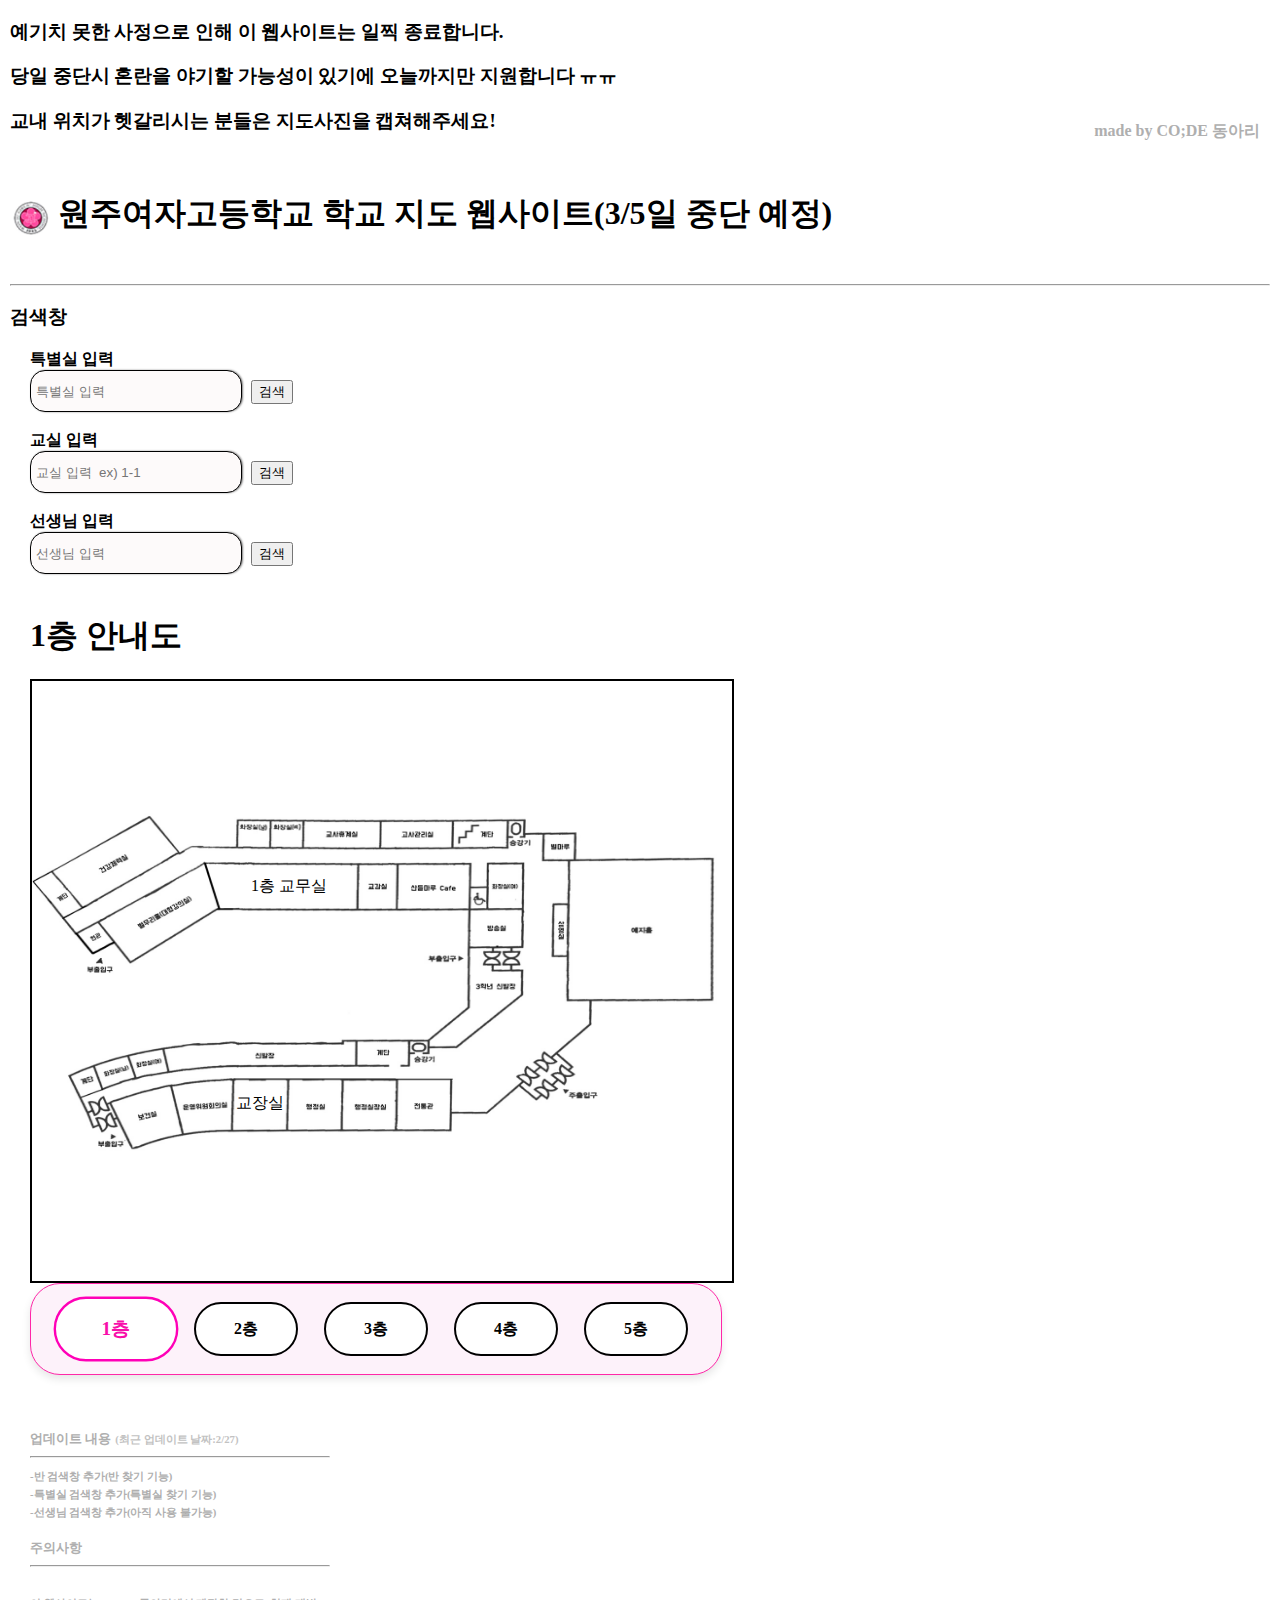
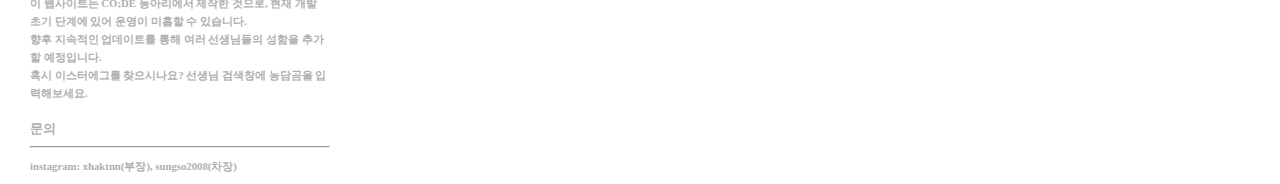
<file: index.html>
<!DOCTYPE html>
<html lang="ko">
<head>

    <link rel="stylesheet" href="1층.css">  <!-- 외부 CSS 파일 링크 -->
    <script src="검색창.js" defer></script>
    <script src="1층.js" defer></script>  

    <meta charset="UTF-8">
    <meta name="viewport" content="width=650,initial-scale=0.5, maximum-scale=2">

    <title>원주여자고등학교 학교 안내지도 웹사이트(3/5일 중단 예정)</title>
     <h3> 예기치 못한 사정으로 인해 이 웹사이트는 일찍 종료합니다. </h3>
     <h3> 당일 중단시 혼란을 야기할 가능성이 있기에 오늘까지만 지원합니다 ㅠㅠ</h3>  
    <h3> 교내 위치가 헷갈리시는 분들은 지도사진을 캡쳐해주세요!</h3>
</head>
<body>

    <br>
    <h1>&nbsp;&nbsp;&nbsp;&nbsp;&nbsp;&nbsp;원주여자고등학교 학교 지도 웹사이트(3/5일 중단 예정)</h1>
    <img src="원주여고로고.png" style="width:40px; height:40px; position:absolute; top:195px;">
    <h4 style="color:rgb(175, 175, 175); position: absolute; right:20px; top:100px;">made by CO;DE 동아리</h4>
    <br>
    <hr>
    <h3>검색창</h3>
    <!-- 검색창 -->
    <div id="search_container">
        <!-- 특별실 검색 -->
        <h4>특별실 입력</h4><br>
            <input id="specialRoomSearch" class="search_input" type="text" placeholder="특별실 입력">
            <button class="search-btn" onclick="combinedSearch('specialRoomSearch', 'specialRoomResult', specialRooms, 'special')">검색</button>
            <div id="specialRoomResult" class="result_box"></div><br>
      
    
        <!-- 교실 검색 -->
        <h4>교실 입력</h4><br>
            <input id="classSearch" class="search_input" type="text" placeholder="교실 입력  ex) 1-1">
            <button class="search-btn" onclick="combinedSearch('classSearch', 'classResult', classRooms, 'class')">검색</button>
            <div id="classResult" class="result_box"></div>
        
    
        <!-- 선생님 검색 -->
        <br><h4>선생님 입력</h4><br>
            <input id="teacherSearch" class="search_input" type="text" placeholder="선생님 입력">
            <button class="search-btn" onclick="showInfo('teacherSearch', 'teacherResult', teachers)">검색</button> 
            <div id="teacherResult" class="result_box"></div>
  
    <!-- 교실 정보 표시 -->
    <div id="class_info"></div>

    <br>
    <!-- 층 표시해주는 말 -->
    <h1>1층 안내도</h1>

    <!-- 1층 화면 -->
    <div id="_1F">
        <img src="1층.jpg" style="width:700px; height:600px;">
        

        <a id="_1F_교무실" onclick="teacher_list()">1층 교무실</a>
        <a id="_1F_교장실" onclick="teacher_list2()">교장실</a>
    </div>
    
    
    
    <!-- 교무실 선생님들 목록 -->
    <div id="_1F_교무실_선생님들">
        1층 교무실
        <div class="teacher_box">? 선생님<br></div>
        <div class="teacher_box">? 선생님<br></div>
        <div class="teacher_box">? 선생님</div>
        <div class="teacher_box">? 선생님</div>
    </div>
    
    
    <div id="_1F_교장실_선생님들">
        1층 교장실
        <div class="teacher_box">강회진 교장선생님</div>
    </div>
    
    <div id="icon_box">
         <!-- 1층으<로 이동하는 아이콘 -->
         <div id="_1F_icon" class="floor_icon"><a href="index.html">1층</a></div>
         <!-- 2층으로 이동하는 아이콘 -->
         <div id="_2F_icon" class="floor_icon"><a href="2층.html">2층</a></div>
         <!-- 3층으로 이동하는 아이콘 -->
         <div id="_3F_icon" class="floor_icon"><a href="3층.html">3층</a></div>
         <!-- 4층으로 이동하는 아이콘 -->
         <div id="_4F_icon" class="floor_icon"><a href="4층.html">4층</a></div>
         <!-- 5층으로 이동하는 아이콘 -->
         <div id="_5F_icon" class="floor_icon"><a href="5층.html">5층</a></div>
    </div>
    <br>
    <br><br>

   
    <h5 style="color:rgb(175, 175, 175); " >업데이트 내용</h5> 
    <h6 style="color:rgb(194, 194, 194);"> (최근 업데이트 날짜:2/27) </h6>
        <br><hr>
    <h6 style="color:rgb(175, 175, 175);">
    -반 검색창 추가(반 찾기 기능)<br>
    -특별실 검색창 추가(특별실 찾기 기능)<br>
    -선생님 검색창 추가(아직 사용 불가능)</h6>
    <br><br>
    

    <h5 style="color:rgb(175, 175, 175); " >주의사항</h5>
    <hr><br>
    <h6 style="color:rgb(175, 175, 175); " >이 웹사이트는 CO;DE 동아리에서 제작한 것으로, 현재 개발 초기 
        단계에 있어 운영이 미흡할 수 있습니다. 
        <br>향후 지속적인 업데이트를 통해 여러 선생님들의 성함을 추가 할 예정입니다. <br>
       혹시 이스터에그를 찾으시나요? 선생님 검색창에 농담곰을 입력해보세요.</h6><br><br>


<h5 style="color:rgb(175, 175, 175); " >문의</h5><br><hr>
<h6 style="color:rgb(175, 175, 175); " >instagram: xhaktnn(부장), sungso2008(차장) </h6><br> 


    </body>
</html>
</file>
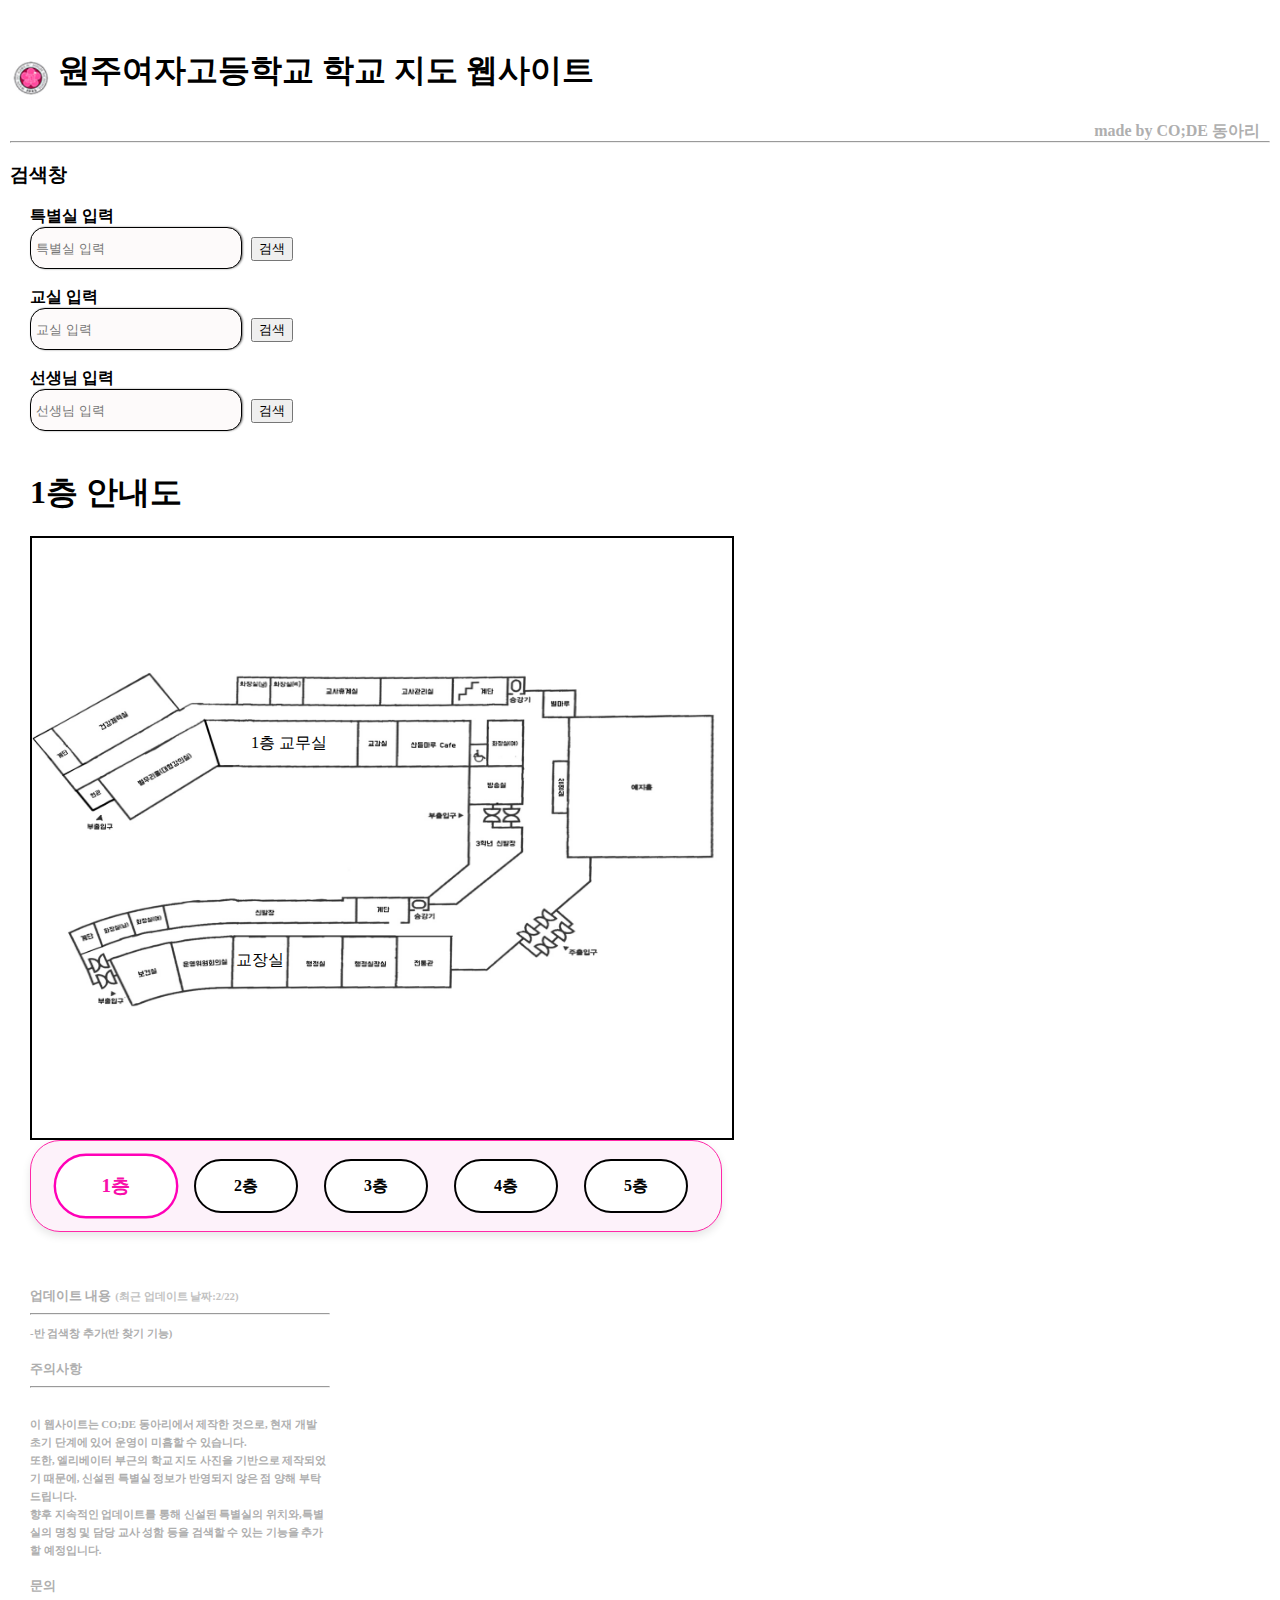
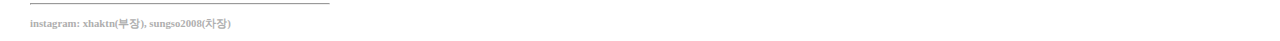
<file: 1층.html>
<!DOCTYPE html>
<html lang="ko">
<head>

    <link rel="stylesheet" href="1층.css">  <!-- 외부 CSS 파일 링크 -->
    <script src="1층.js" defer></script>  

    <meta charset="UTF-8">
    <meta name="viewport" content="width=650,initial-scale=0.5, maximum-scale=2">

    <title>Document</title>
 
</head>
<body>

    <br>
    <h1>&nbsp;&nbsp;&nbsp;&nbsp;&nbsp;&nbsp;원주여자고등학교 학교 지도 웹사이트</h1>
    <img src="원주여고로고.png" style="width:40px; height:40px; position:absolute; top:55px;">
    <h4 style="color:rgb(175, 175, 175); position: absolute; right:20px; top:100px;">made by CO;DE 동아리</h4>
    <br>
    <hr>
    <h3>검색창</h3>
    <!-- 검색창 -->
    <div id="search_container">
        <!-- 특별실 검색 -->
        <h4>특별실 입력</h4><br>
            <input id="specialRoomSearch" class="search_input" type="text" placeholder="특별실 입력">
            <button class="search-btn" onclick="showInfo('specialRoomSearch', 'specialRoomResult', specialRooms)">검색</button>
            <div id="specialRoomResult" class="result_box"></div><br>
      
    
        <!-- 교실 검색 -->
        <h4>교실 입력</h4><br>
            <input id="classSearch" class="search_input" type="text" placeholder="교실 입력">
            <button class="search-btn" onclick="showInfo('classSearch', 'classResult', classRooms)">검색</button>
            <div id="classResult" class="result_box"></div>
        
    
        <!-- 선생님 검색 -->
        <br><h4>선생님 입력</h4><br>
            <input id="teacherSearch" class="search_input" type="text" placeholder="선생님 입력">
            <button class="search-btn" onclick="showInfo('teacherSearch', 'teacherResult', teachers)">검색</button> 
            <div id="teacherResult" class="result_box"></div>
  
    <!-- 교실 정보 표시 -->
    <div id="class_info"></div>

    <br>
    <!-- 층 표시해주는 말 -->
    <h1>1층 안내도</h1>

    <!-- 1층 화면 -->
    <div id="_1F">
        <img src="1층.jpg" style="width:700px; height:600px;">
        

        <a id="_1F_교무실" onclick="teacher_list()">1층 교무실</a>
        <a id="_1F_교장실" onclick="teacher_list2()">교장실</a>
    </div>
    
    
    
    <!-- 교무실 선생님들 목록 -->
    <div id="_1F_교무실_선생님들">
        1층 교무실
        <div class="teacher_box">? 선생님<br></div>
        <div class="teacher_box">? 선생님<br></div>
        <div class="teacher_box"></div>
        <div class="teacher_box"></div>
    </div>
    
    
    <div id="_1F_교장실_선생님들">
        1층 교장실
        <div class="teacher_box">강회진 교장선생님</div>
    </div>
    
    <div id="icon_box">
         <!-- 1층으<로 이동하는 아이콘 -->
         <div id="_1F_icon" class="floor_icon"><a href="1층.html">1층</a></div>
         <!-- 2층으로 이동하는 아이콘 -->
         <div id="_2F_icon" class="floor_icon"><a href="2층.html">2층</a></div>
         <!-- 3층으로 이동하는 아이콘 -->
         <div id="_3F_icon" class="floor_icon"><a href="3층.html">3층</a></div>
         <!-- 4층으로 이동하는 아이콘 -->
         <div id="_4F_icon" class="floor_icon"><a href="4층.html">4층</a></div>
         <!-- 5층으로 이동하는 아이콘 -->
         <div id="_5F_icon" class="floor_icon"><a href="5층.html">5층</a></div>
    </div>
    <br>
    <br><br>

   
    <h5 style="color:rgb(175, 175, 175); " >업데이트 내용</h5> 
    <h6 style="color:rgb(194, 194, 194);"> (최근 업데이트 날짜:2/22) </h6>
        <br><hr>
    <h6 style="color:rgb(175, 175, 175);">-반 검색창 추가(반 찾기 기능) </h6>
    <br><br>
    

    <h5 style="color:rgb(175, 175, 175); " >주의사항</h5>
    <hr><br>
    <h6 style="color:rgb(175, 175, 175); " >이 웹사이트는 CO;DE 동아리에서 제작한 것으로, 현재 개발 초기 
        단계에 있어 운영이 미흡할 수 있습니다.<br>
         또한, 엘리베이터 부근의 학교 지도 사진을 기반으로 제작되었기 때문에,
          신설된 특별실 정보가 반영되지
          않은 점 양해 부탁드립니다. <br>향후 지속적인 업데이트를 통해 신설된 특별실의 위치와,특별실의 
          명칭 및 담당 교사 성함 등을 검색할 수 있는 기능을 추가할 예정입니다. </h6><br><br>


<h5 style="color:rgb(175, 175, 175); " >문의</h5><br><hr>
<h6 style="color:rgb(175, 175, 175); " >instagram: xhaktn(부장), sungso2008(차장) </h6><br> 


    </body>
</html>
</file>
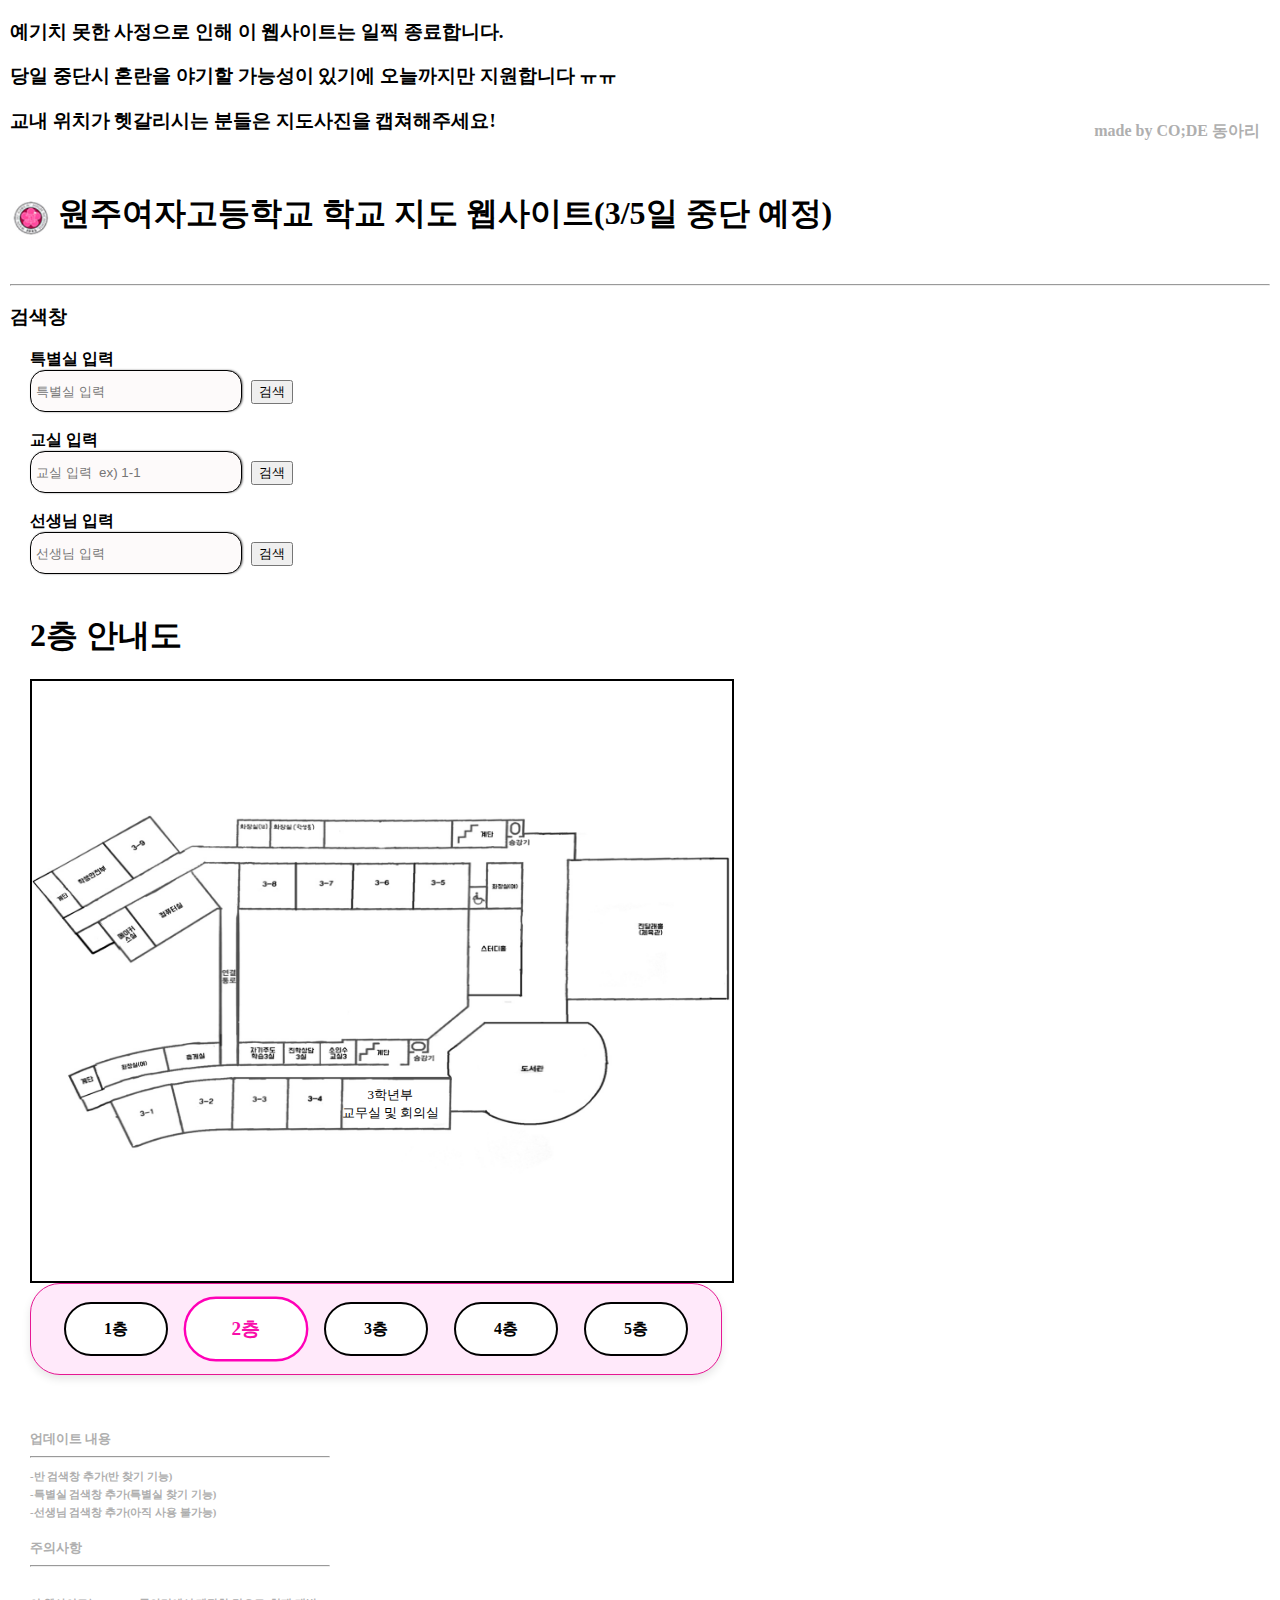
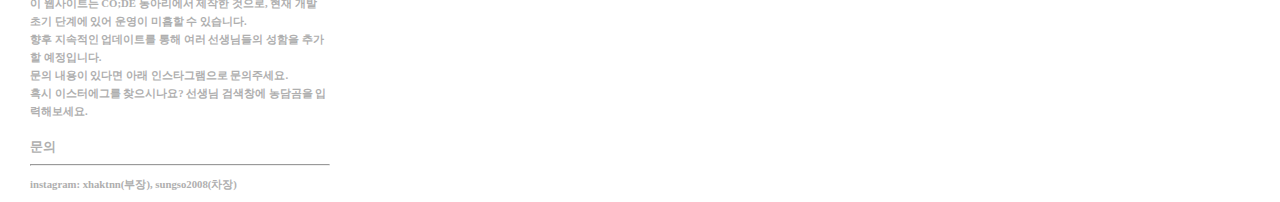
<file: 2층.html>
<!DOCTYPE html>
<html lang="ko">
<head>

    <link rel="stylesheet" href="2층.css">  <!-- 외부 CSS 파일 링크 -->
    <script src="2층.js" defer></script>
    <script src="검색창.js" defer></script>
     
    
     

    <meta charset="UTF-8">
    <meta name="viewport" content="width=650,initial-scale=0.5, maximum-scale=2">

        <title>원주여자고등학교 학교 안내지도 웹사이트(3/5일 중단 예정)</title>
     <h3> 예기치 못한 사정으로 인해 이 웹사이트는 일찍 종료합니다. </h3>
     <h3> 당일 중단시 혼란을 야기할 가능성이 있기에 오늘까지만 지원합니다 ㅠㅠ</h3>  
    <h3> 교내 위치가 헷갈리시는 분들은 지도사진을 캡쳐해주세요!</h3>
 
</head>
<body>

    <br>
    <h1>&nbsp;&nbsp;&nbsp;&nbsp;&nbsp;&nbsp;원주여자고등학교 학교 지도 웹사이트(3/5일 중단 예정)</h1>
    <img src="원주여고로고.png" style="width:40px; height:40px; position:absolute; top:195px;">
    <h4 style="color:rgb(175, 175, 175); position: absolute; right:20px; top:100px;">made by CO;DE 동아리</h4>
    <br>
    <hr>
    <h3>검색창</h3>
    <!-- 검색창 -->
    <div id="search_container">
        <!-- 특별실 검색 -->
        <h4>특별실 입력</h4><br>
            <input id="specialRoomSearch" class="search_input" type="text" placeholder="특별실 입력">
            <button class="search-btn" onclick="combinedSearch('specialRoomSearch', 'specialRoomResult', specialRooms, 'special')">검색</button>
            <div id="specialRoomResult" class="result_box"></div><br>
      
    
        <!-- 교실 검색 -->
        <h4>교실 입력</h4><br>
            <input id="classSearch" class="search_input" type="text" placeholder="교실 입력  ex) 1-1">
            <button class="search-btn" onclick="combinedSearch('classSearch', 'classResult', classRooms, 'class')">검색</button>
            <div id="classResult" class="result_box"></div>
        
    
        <!-- 선생님 검색 -->
        <br><h4>선생님 입력</h4><br>
            <input id="teacherSearch" class="search_input" type="text" placeholder="선생님 입력">
            <button class="search-btn" onclick="showInfo('teacherSearch', 'teacherResult', teachers)">검색</button> 
            <div id="teacherResult" class="result_box"></div>
  
    <!-- 교실 정보 표시 -->
    <div id="class_info"></div>

    <br>
    <!-- 층 표시해주는 말 -->
    <h1>2층 안내도</h1>

    <!-- 1층 화면 -->
    <div id="_2F">
        <img src="2층.jpg" style="width:700px; height:600px;">
        

        <a id="_2F_교무실" onclick="teacher_list()">3학년부<br> 교무실 및 회의실</a>

    </div>
    
    
    
    <!-- 교무실 선생님들 목록 -->
    <div id="_2F_교무실_선생님들">
        3학년부 교무실 및 회의실
        <div class="teacher_box">? 선생님<br></div>
        <div class="teacher_box">? 선생님<br></div>
        <div class="teacher_box">? 선생님</div>
        <div class="teacher_box">? 선생님</div>
    </div>
    
    

    
    <div id="icon_box">
         <!-- 1층으<로 이동하는 아이콘 -->
         <div id="_1F_icon" class="floor_icon"><a href="index.html">1층</a></div>
         <!-- 2층으로 이동하는 아이콘 -->
         <div id="_2F_icon" class="floor_icon"><a href="2층.html">2층</a></div>
         <!-- 3층으로 이동하는 아이콘 -->
         <div id="_3F_icon" class="floor_icon"><a href="3층.html">3층</a></div>
         <!-- 4층으로 이동하는 아이콘 -->
         <div id="_4F_icon" class="floor_icon"><a href="4층.html">4층</a></div>
         <!-- 5층으로 이동하는 아이콘 -->
         <div id="_5F_icon" class="floor_icon"><a href="5층.html">5층</a></div>
    </div>
    <br>
    <br><br>

   
    <h5 style="color:rgb(175, 175, 175); " >업데이트 내용</h5> 
    
        <br><hr>
    <h6 style="color:rgb(175, 175, 175);">
          -반 검색창 추가(반 찾기 기능)<br>
    -특별실 검색창 추가(특별실 찾기 기능)<br>
    -선생님 검색창 추가(아직 사용 불가능)</h6>
    <br><br>
    

    <h5 style="color:rgb(175, 175, 175); " >주의사항</h5>
    <hr><br>
    <h6 style="color:rgb(175, 175, 175); " >이 웹사이트는 CO;DE 동아리에서 제작한 것으로, 현재 개발 초기 
        단계에 있어 운영이 미흡할 수 있습니다.
        <br>향후 지속적인 업데이트를 통해 여러 선생님들의 성함을 추가 할 예정입니다. <br>
        문의 내용이 있다면 아래 인스타그램으로 문의주세요. <br>
       혹시 이스터에그를 찾으시나요? 선생님 검색창에 농담곰을 입력해보세요. </h6><br><br>


<h5 style="color:rgb(175, 175, 175); " >문의</h5><br><hr>
<h6 style="color:rgb(175, 175, 175); " >instagram: xhaktnn(부장), sungso2008(차장) <br> 


    </body>
</html>
</file>
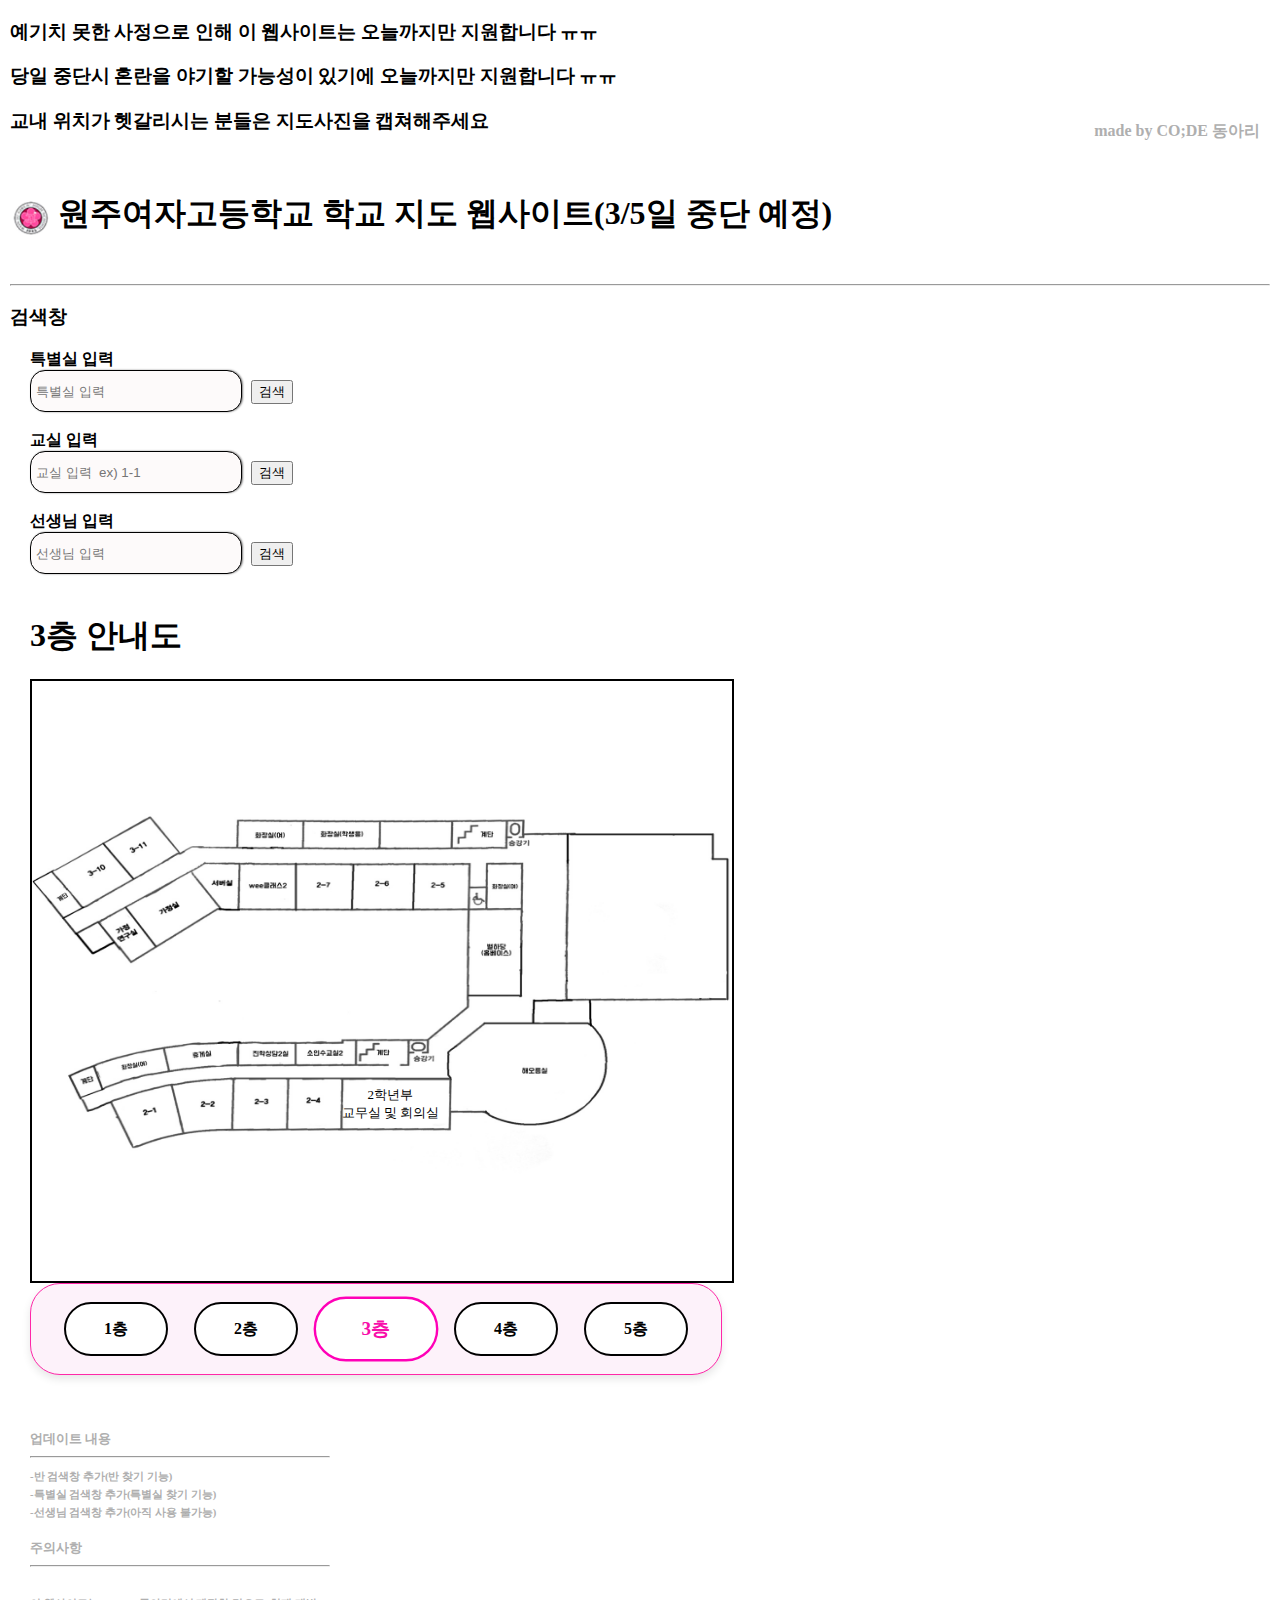
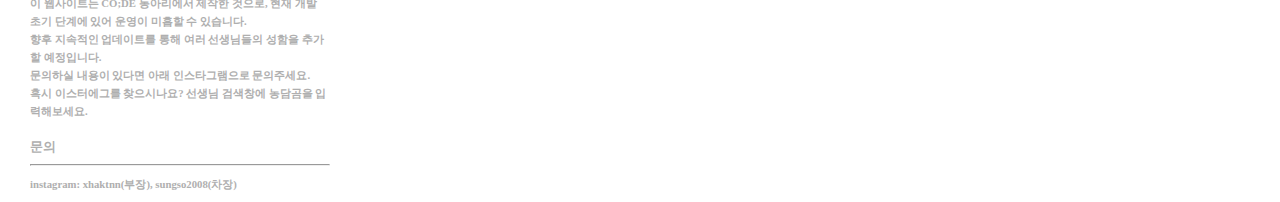
<file: 3층.html>
<!DOCTYPE html>
<html lang="ko">
<head>

    <link rel="stylesheet" href="3층.css">  <!-- 외부 CSS 파일 링크 -->
    <script src="검색창.js" defer></script>
    <script src="3층.js" defer></script>  

    <meta charset="UTF-8">
    <meta name="viewport" content="width=650,initial-scale=0.5, maximum-scale=2">

    <title>원주여자고등학교 학교 안내지도 웹사이트(3/5일 중단 예정)</title>
     <h3> 예기치 못한 사정으로 인해 이 웹사이트는 오늘까지만 지원합니다 ㅠㅠ </h3>
     <h3> 당일 중단시 혼란을 야기할 가능성이 있기에 오늘까지만 지원합니다 ㅠㅠ</h3>  
    <h3> 교내 위치가 헷갈리시는 분들은 지도사진을 캡쳐해주세요</h3>
 
</head>
<body>

    <br>
    <h1>&nbsp;&nbsp;&nbsp;&nbsp;&nbsp;&nbsp;원주여자고등학교 학교 지도 웹사이트(3/5일 중단 예정)</h1>
    <img src="원주여고로고.png" style="width:40px; height:40px; position:absolute; top:195px;">
    <h4 style="color:rgb(175, 175, 175); position: absolute; right:20px; top:100px;">made by CO;DE 동아리</h4>
    <br>
    <hr>
    <h3>검색창</h3>
    <!-- 검색창 -->
    <div id="search_container">
        <!-- 특별실 검색 -->
        <h4>특별실 입력</h4><br>
            <input id="specialRoomSearch" class="search_input" type="text" placeholder="특별실 입력">
            <button class="search-btn" onclick="combinedSearch('specialRoomSearch', 'specialRoomResult', specialRooms, 'special')">검색</button>
            <div id="specialRoomResult" class="result_box"></div><br>
      
    
        <!-- 교실 검색 -->
        <h4>교실 입력</h4><br>
            <input id="classSearch" class="search_input" type="text" placeholder="교실 입력  ex) 1-1">
            <button class="search-btn" onclick="combinedSearch('classSearch', 'classResult', classRooms, 'class')">검색</button>
            <div id="classResult" class="result_box"></div>
        
    
        <!-- 선생님 검색 -->
        <br><h4>선생님 입력</h4><br>
            <input id="teacherSearch" class="search_input" type="text" placeholder="선생님 입력">
            <button class="search-btn" onclick="showInfo('teacherSearch', 'teacherResult', teachers)">검색</button> 
            <div id="teacherResult" class="result_box"></div>
  
    <!-- 교실 정보 표시 -->
    <div id="class_info"></div>

    <br>
    <!-- 층 표시해주는 말 -->
    <h1>3층 안내도</h1>

    <!-- 3층 화면 -->
    <div id="_3F">
        <img src="3층.jpg" style="width:700px; height:600px;">
        

        <a id="_3F_교무실" onclick="teacher_list()">2학년부<br> 교무실 및 회의실</a>

    </div>
    
    
    
    <!-- 교무실 선생님들 목록 -->
    <div id="_3F_교무실_선생님들">
        2학년부 교무실 및 회의실
        <div class="teacher_box">? 선생님<br></div>
        <div class="teacher_box">? 선생님<br></div>
        <div class="teacher_box">? 선생님</div>
        <div class="teacher_box">? 선생님</div>
        
    </div>
    
    

    
    <div id="icon_box">
         <!-- 1층으<로 이동하는 아이콘 -->
         <div id="_1F_icon" class="floor_icon"><a href="index.html">1층</a></div>
         <!-- 2층으로 이동하는 아이콘 -->
         <div id="_2F_icon" class="floor_icon"><a href="2층.html">2층</a></div>
         <!-- 3층으로 이동하는 아이콘 -->
         <div id="_3F_icon" class="floor_icon"><a href="3층.html">3층</a></div>
         <!-- 4층으로 이동하는 아이콘 -->
         <div id="_4F_icon" class="floor_icon"><a href="4층.html">4층</a></div>
         <!-- 5층으로 이동하는 아이콘 -->
         <div id="_5F_icon" class="floor_icon"><a href="5층.html">5층</a></div>
    </div>
    <br>
    <br><br>
        
    <!-- 주의사항 및 업데이트 내용 쓰는 곳) -->
   
    <h5 style="color:rgb(175, 175, 175); " >업데이트 내용</h5> 
        <br><hr>
    <h6 style="color:rgb(175, 175, 175);">
       -반 검색창 추가(반 찾기 기능)<br>
    -특별실 검색창 추가(특별실 찾기 기능)<br>
    -선생님 검색창 추가(아직 사용 불가능)</h6>
    <br><br>
    

    <h5 style="color:rgb(175, 175, 175); " >주의사항</h5>
    <hr><br>
    <h6 style="color:rgb(175, 175, 175); " >이 웹사이트는 CO;DE 동아리에서 제작한 것으로, 현재 개발 초기 
        단계에 있어 운영이 미흡할 수 있습니다.
        <br>향후 지속적인 업데이트를 통해 여러 선생님들의 성함을 추가 할 예정입니다. <br>
        문의하실 내용이 있다면 아래 인스타그램으로 문의주세요. <br>
       혹시 이스터에그를 찾으시나요? 선생님 검색창에 농담곰을 입력해보세요. </h6><br><br>


<h5 style="color:rgb(175, 175, 175); " >문의</h5><br><hr>
<h6 style="color:rgb(175, 175, 175); " >instagram: xhaktnn(부장), sungso2008(차장) <br> 


    </body>
</html>
</file>
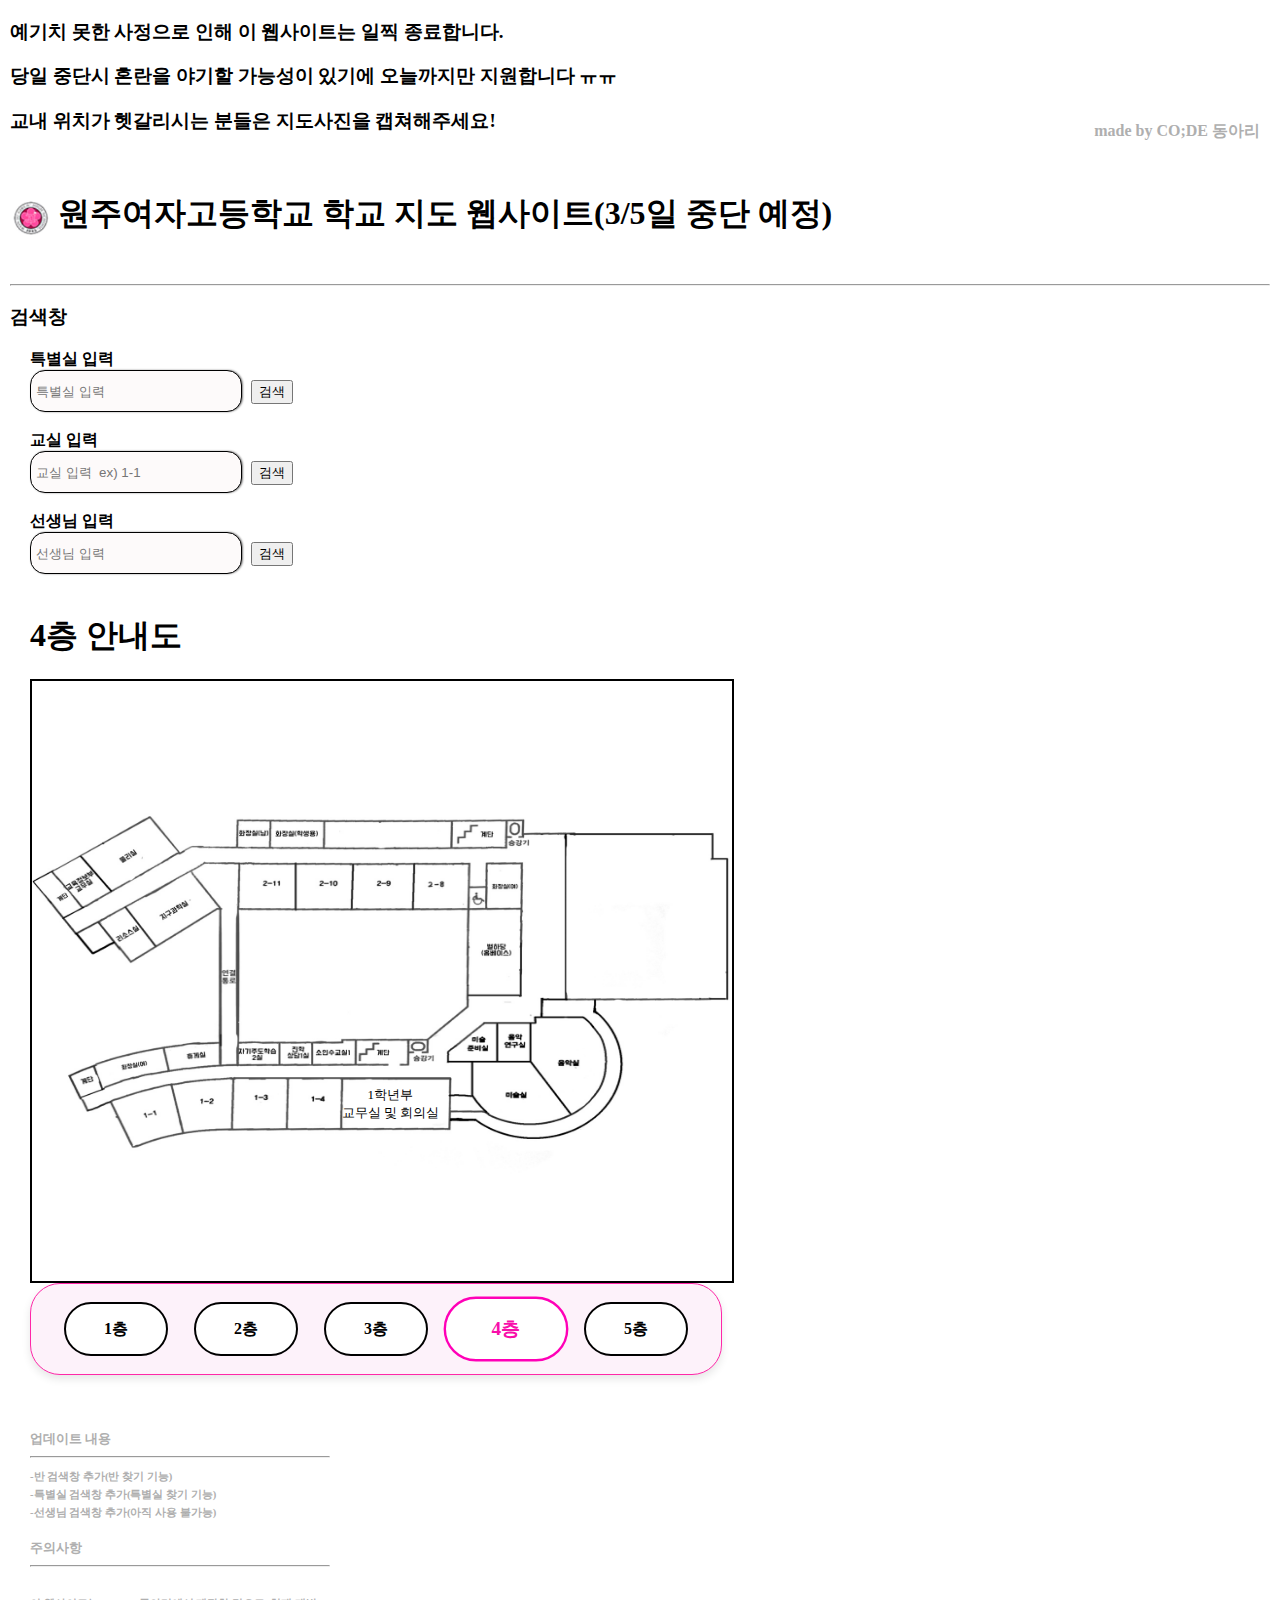
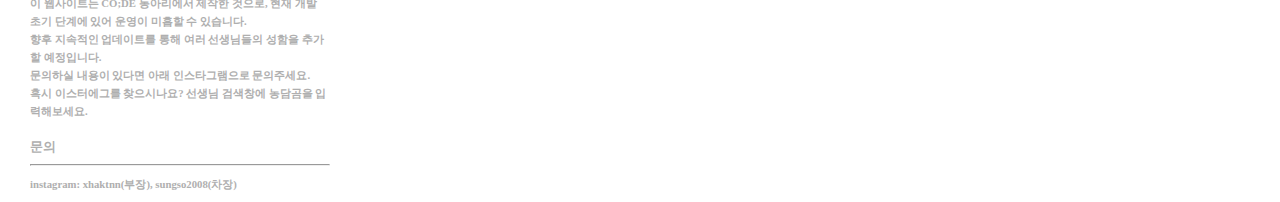
<file: 4층.html>
<!DOCTYPE html>
<html lang="ko">
<head>

    <link rel="stylesheet" href="4층.css">  <!-- 외부 CSS 파일 링크 -->
    <script src="검색창.js" defer></script>
    <script src="4층.js" defer></script>  

    <meta charset="UTF-8">
    <meta name="viewport" content="width=650,initial-scale=0.5, maximum-scale=2">

    <title>원주여자고등학교 학교 안내지도 웹사이트(3/5일 중단 예정)</title>
     <h3> 예기치 못한 사정으로 인해 이 웹사이트는 일찍 종료합니다. </h3>
     <h3> 당일 중단시 혼란을 야기할 가능성이 있기에 오늘까지만 지원합니다 ㅠㅠ</h3>  
    <h3> 교내 위치가 헷갈리시는 분들은 지도사진을 캡쳐해주세요!</h3>
 
</head>
<body>

    <br>
    <h1>&nbsp;&nbsp;&nbsp;&nbsp;&nbsp;&nbsp;원주여자고등학교 학교 지도 웹사이트(3/5일 중단 예정)</h1>
    <img src="원주여고로고.png" style="width:40px; height:40px; position:absolute; top:195px;">
    <h4 style="color:rgb(175, 175, 175); position: absolute; right:20px; top:100px;">made by CO;DE 동아리</h4>
    <br>
    <hr>
    <h3>검색창</h3>
    <!-- 검색창 -->
    <div id="search_container">
        <!-- 특별실 검색 -->
        <h4>특별실 입력</h4><br>
            <input id="specialRoomSearch" class="search_input" type="text" placeholder="특별실 입력">
            <button class="search-btn" onclick="combinedSearch('specialRoomSearch', 'specialRoomResult', specialRooms, 'special')">검색</button>
            <div id="specialRoomResult" class="result_box"></div><br>
      
    
        <!-- 교실 검색 -->
        <h4>교실 입력</h4><br>
            <input id="classSearch" class="search_input" type="text" placeholder="교실 입력  ex) 1-1">
            <button class="search-btn" onclick="combinedSearch('classSearch', 'classResult', classRooms, 'class')">검색</button>
            <div id="classResult" class="result_box"></div>
        
    
        <!-- 선생님 검색 -->
        <br><h4>선생님 입력</h4><br>
            <input id="teacherSearch" class="search_input" type="text" placeholder="선생님 입력">
            <button class="search-btn" onclick="showInfo('teacherSearch', 'teacherResult', teachers)">검색</button> 
            <div id="teacherResult" class="result_box"></div>
  
    <!-- 교실 정보 표시 -->
    <div id="class_info"></div>

    <br>
    <!-- 층 표시해주는 말 -->
    <h1>4층 안내도</h1>

    <!-- 1층 화면 -->
    <div id="_4F">
        <img src="4층.jpg" style="width:700px; height:600px;">
        

        <a id="_4F_교무실" onclick="teacher_list()">1학년부<br> 교무실 및 회의실</a>

    </div>
    
    
    
    <!-- 교무실 선생님들 목록 -->
    <div id="_4F_교무실_선생님들">
        1학년부 교무실 및 회의실
        <div class="teacher_box">? 선생님<br></div>
        <div class="teacher_box">? 선생님<br></div>
        <div class="teacher_box">? 선생님</div>
        <div class="teacher_box">? 선생님</div>
    </div>
    
    

    
    <div id="icon_box">
         <!-- 1층으<로 이동하는 아이콘 -->
         <div id="_1F_icon" class="floor_icon"><a href="index.html">1층</a></div>
         <!-- 2층으로 이동하는 아이콘 -->
         <div id="_2F_icon" class="floor_icon"><a href="2층.html">2층</a></div>
         <!-- 3층으로 이동하는 아이콘 -->
         <div id="_3F_icon" class="floor_icon"><a href="3층.html">3층</a></div>
         <!-- 4층으로 이동하는 아이콘 -->
         <div id="_4F_icon" class="floor_icon"><a href="4층.html">4층</a></div>
         <!-- 5층으로 이동하는 아이콘 -->
         <div id="_5F_icon" class="floor_icon"><a href="5층.html">5층</a></div>
    </div>
    <br>
    <br><br>

   
    <h5 style="color:rgb(175, 175, 175); " >업데이트 내용</h5> 
    
        <br><hr>
    <h6 style="color:rgb(175, 175, 175);">
       -반 검색창 추가(반 찾기 기능)<br>
    -특별실 검색창 추가(특별실 찾기 기능)<br>
    -선생님 검색창 추가(아직 사용 불가능)</h6>
    <br><br>
    

    <h5 style="color:rgb(175, 175, 175); " >주의사항</h5>
    <hr><br>
    <h6 style="color:rgb(175, 175, 175); " >이 웹사이트는 CO;DE 동아리에서 제작한 것으로, 현재 개발 초기 
        단계에 있어 운영이 미흡할 수 있습니다.
        <br>향후 지속적인 업데이트를 통해 여러 선생님들의 성함을 추가 할 예정입니다. <br>
        문의하실 내용이 있다면 아래 인스타그램으로 문의주세요. <br>
       혹시 이스터에그를 찾으시나요? 선생님 검색창에 농담곰을 입력해보세요. </h6><br><br>

<h5 style="color:rgb(175, 175, 175); " >문의</h5><br><hr>
<h6 style="color:rgb(175, 175, 175); " >instagram: xhaktnn(부장), sungso2008(차장) <br> 


    </body>
</html>
</file>
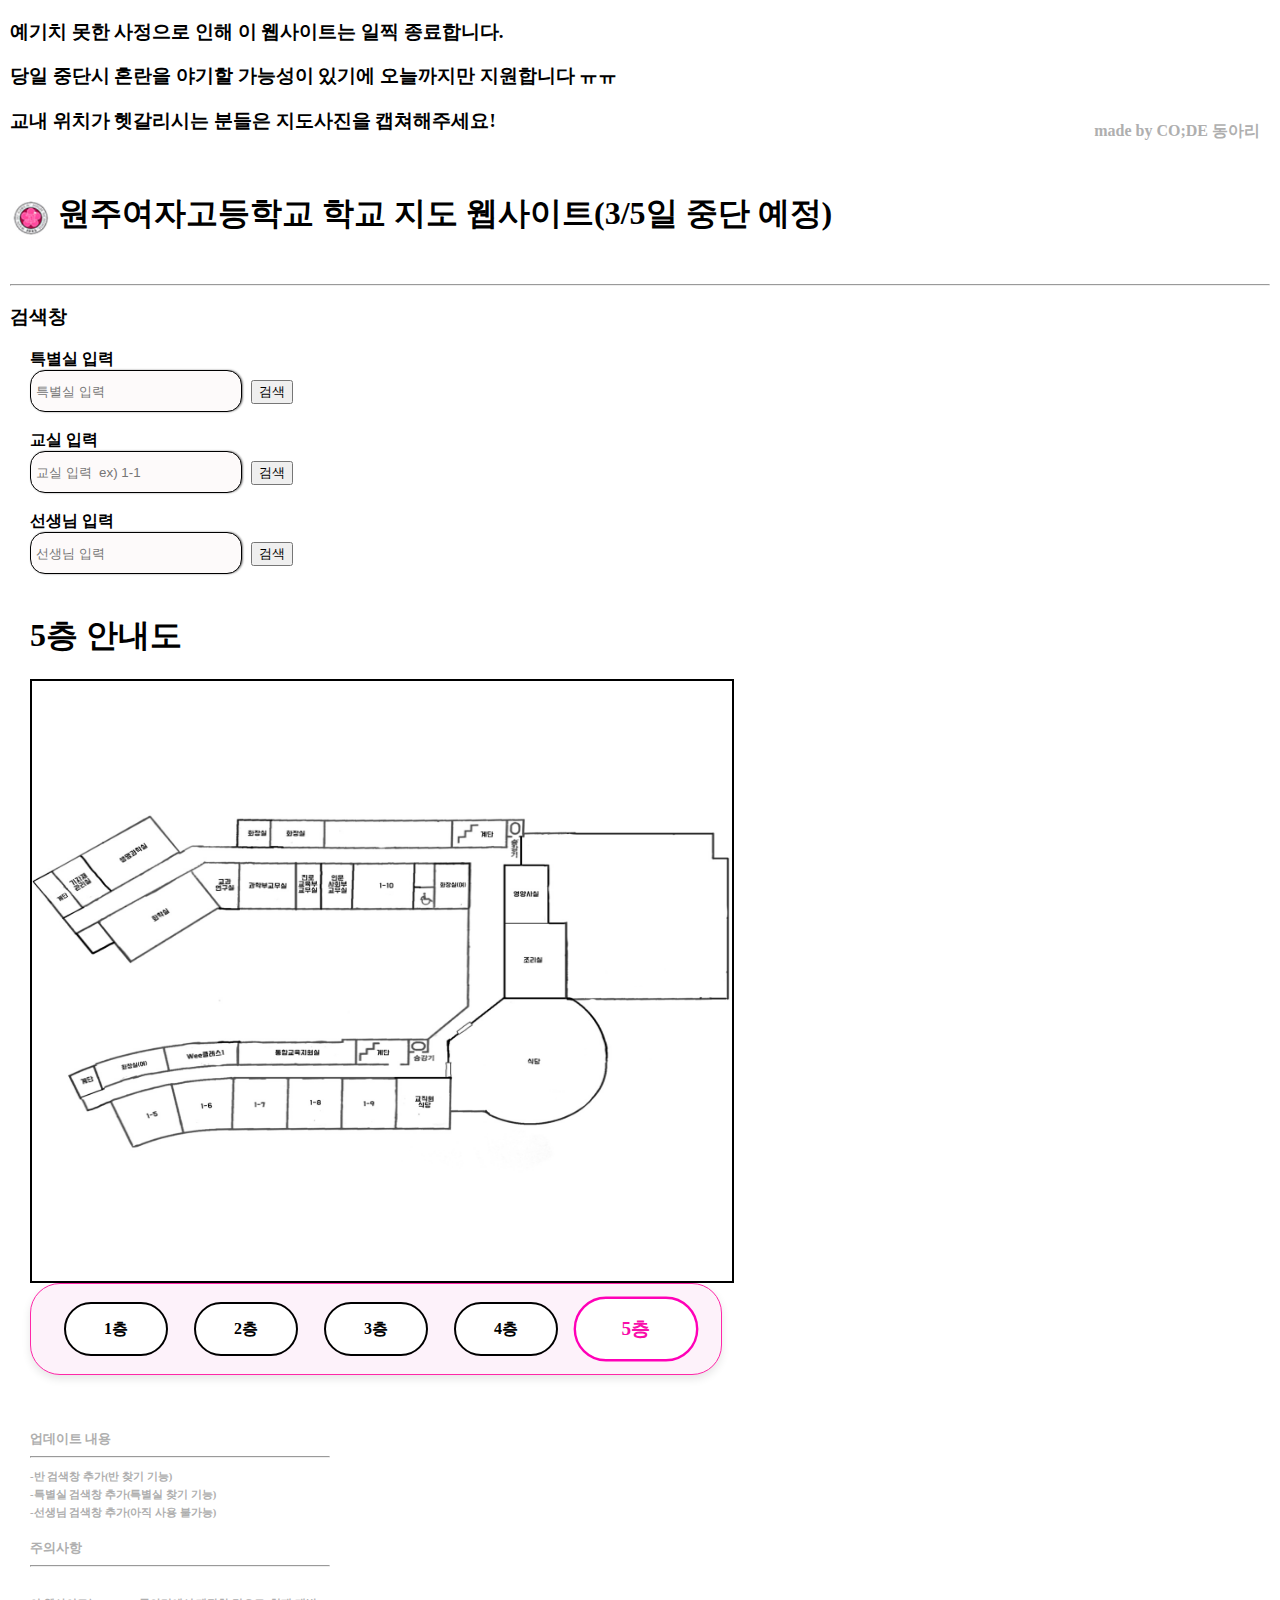
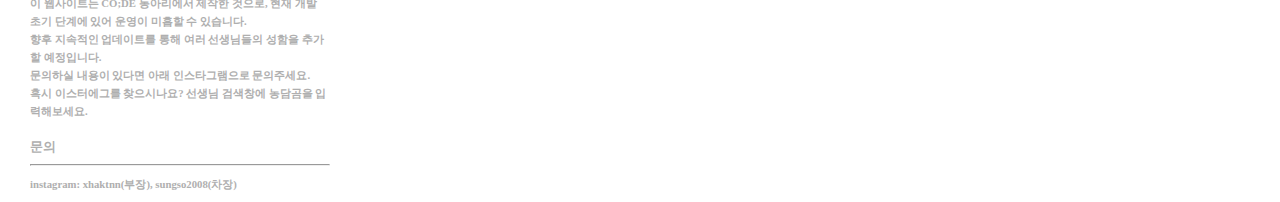
<file: 5층.html>
<!DOCTYPE html>
<html lang="ko">
<head>

    <link rel="stylesheet" href="5층.css">  <!-- 외부 CSS 파일 링크 -->
    <script src="검색창.js" defer></script>
    <script src="5층.js" defer></script>  

    <meta charset="UTF-8">
    <meta name="viewport" content="width=650,initial-scale=0.5, maximum-scale=2">

       <title>원주여자고등학교 학교 안내지도 웹사이트(3/5일 중단 예정)</title>
     <h3> 예기치 못한 사정으로 인해 이 웹사이트는 일찍 종료합니다. </h3>
     <h3> 당일 중단시 혼란을 야기할 가능성이 있기에 오늘까지만 지원합니다 ㅠㅠ</h3>  
    <h3> 교내 위치가 헷갈리시는 분들은 지도사진을 캡쳐해주세요!</h3>
 
</head>
<body>

    <br>
    <h1>&nbsp;&nbsp;&nbsp;&nbsp;&nbsp;&nbsp;원주여자고등학교 학교 지도 웹사이트(3/5일 중단 예정)</h1>
    <img src="원주여고로고.png" style="width:40px; height:40px; position:absolute; top:195px;">
    <h4 style="color:rgb(175, 175, 175); position: absolute; right:20px; top:100px;">made by CO;DE 동아리</h4>
    <br>
    <hr>
    <h3>검색창</h3>
    <!-- 검색창 -->
    <div id="search_container">
        <!-- 특별실 검색 -->
        <h4>특별실 입력</h4><br>
            <input id="specialRoomSearch" class="search_input" type="text" placeholder="특별실 입력">
            <button class="search-btn" onclick="combinedSearch('specialRoomSearch', 'specialRoomResult', specialRooms, 'special')">검색</button>
            <div id="specialRoomResult" class="result_box"></div><br>
      
    
        <!-- 교실 검색 -->
        <h4>교실 입력</h4><br>
            <input id="classSearch" class="search_input" type="text" placeholder="교실 입력  ex) 1-1">
            <button class="search-btn" onclick="combinedSearch('classSearch', 'classResult', classRooms, 'class')">검색</button>
            <div id="classResult" class="result_box"></div>
        
    
        <!-- 선생님 검색 -->
        <br><h4>선생님 입력</h4><br>
            <input id="teacherSearch" class="search_input" type="text" placeholder="선생님 입력">
            <button class="search-btn" onclick="showInfo('teacherSearch', 'teacherResult', teachers)">검색</button> 
            <div id="teacherResult" class="result_box"></div>
  
    <!-- 교실 정보 표시 -->
    <div id="class_info"></div>

    <br>
    <!-- 층 표시해주는 말 -->
    <h1>5층 안내도</h1>

    <!-- 1층 화면 -->
    <div id="_5F">
        <img src="5층.jpg" style="width:700px; height:600px;">
        

        <a id="_5F_교무실" onclick="teacher_list()"></a>

    </div>
    
    
    
    <!-- 교무실 선생님들 목록 -->
    <div id="_5F_교무실_선생님들">
        5층 교무실
        <div class="teacher_box">? 선생님<br></div>
        <div class="teacher_box">? 선생님<br></div>
        <div class="teacher_box">? 선생님</div>
        <div class="teacher_box">? 선생님</div>
    </div>
    
    

    
    <div id="icon_box">
         <!-- 1층으<로 이동하는 아이콘 -->
         <div id="_1F_icon" class="floor_icon"><a href="index.html">1층</a></div>
         <!-- 2층으로 이동하는 아이콘 -->
         <div id="_2F_icon" class="floor_icon"><a href="2층.html">2층</a></div>
         <!-- 3층으로 이동하는 아이콘 -->
         <div id="_3F_icon" class="floor_icon"><a href="3층.html">3층</a></div>
         <!-- 4층으로 이동하는 아이콘 -->
         <div id="_4F_icon" class="floor_icon"><a href="4층.html">4층</a></div>
         <!-- 5층으로 이동하는 아이콘 -->
         <div id="_5F_icon" class="floor_icon"><a href="5층.html">5층</a></div>
    </div>
    <br>
    <br><br>

   
    <h5 style="color:rgb(175, 175, 175); " >업데이트 내용</h5> 
    
        <br><hr>
    <h6 style="color:rgb(175, 175, 175);">
       -반 검색창 추가(반 찾기 기능)<br>
    -특별실 검색창 추가(특별실 찾기 기능)<br>
    -선생님 검색창 추가(아직 사용 불가능)</h6>
    <br><br>
    

    <h5 style="color:rgb(175, 175, 175); " >주의사항</h5>
    <hr><br>
    <h6 style="color:rgb(175, 175, 175); " >이 웹사이트는 CO;DE 동아리에서 제작한 것으로, 현재 개발 초기 
        단계에 있어 운영이 미흡할 수 있습니다.
        <br>향후 지속적인 업데이트를 통해 여러 선생님들의 성함을 추가 할 예정입니다. <br>
        문의하실 내용이 있다면 아래 인스타그램으로 문의주세요. <br>
       혹시 이스터에그를 찾으시나요? 선생님 검색창에 농담곰을 입력해보세요. </h6><br><br>

<h5 style="color:rgb(175, 175, 175); " >문의</h5><br><hr>
<h6 style="color:rgb(175, 175, 175); " >instagram: xhaktnn(부장), sungso2008(차장) <br> 


    </body>
</html>
</file>
<file: 1층.css>
a {
    color: inherit;
    text-decoration: none;
  }    
    
  h4,h5,h6{
display: inline;}
    body{background-color: rgb(255, 255, 255);
        margin:10px;}

        
        
        /* 검색창 CSS */
        #search_container {
            display: block;
            width: 300px;
            margin-left: 20px;
            text-align: left;
        }
        
        .search_box{
            display: flex;
            align-items: center;
            margin-bottom: 10px;
            border:1px solid black;
            width:500px;
            height:50px;
            border-radius: 10px;
        }

        .search_input {
            width: 200px;
            height: 30px;
            padding: 5px;
            border-radius: 15px;
            border: 0.2px solid black;
            margin-right: 5px;
            background-color: rgb(253, 250, 250);
            box-shadow: 1px 0px 2px gray;
        }

        .search_btn {
            height: 30px;
            padding: 5px 10px;
            cursor: pointer;
            
            border-radius: 5px;
            border: 1px solid black;
        }
        
        /* 층 아이콘 */
        #icon_box {
    width: 650px;
    height: 70px;
    background-color: #fdf2fa; /* 연한 파란색 배경 */
    display: flex;
    justify-content: space-around;
    align-items: center;
    border: none;
    border:1px solid rgb(255, 39, 168);
    border-radius: 30px; /* 둥글게 처리 */
    box-shadow: 0 4px 8px rgba(0, 0, 0, 0.1); /* 부드러운 그림자 추가 */
    padding: 10px 20px; /* 내부 여백 */
}

.floor_icon {
    width: 100px;
    height: 50px;
    border: 2px solid #000000; /* 연한 하늘색 테두리 */
    border-radius: 50px;
    background-color: #ffffff; /* 흰색 배경 */
    text-align: center;
    line-height: 50px;
    font-weight: bold;
    color: #000000; /* 글자 색을 다소 어두운 파란색으로 */
    transition: all 0.2s ease; /* 호버 효과 부드럽게 */
}

#_1F_icon {
    background-color: #ffffff; /* 배경색 */
    border: 2px solid #ff00b7; /* 테두리 색 */
    transform: scale(1.2); /* 확대 효과 */
    color: rgb(248, 14, 170); /* 글자 색상 */
    transition: all 0.3s ease; /* 부드러운 애니메이션 */
}

.floor_icon:hover {
    background-color: #ffffff; /* 호버시 배경을 약간 더 진한 파란색으로 */
    border-color: #ff00b7; /* 호버시 테두리 색을 진한 파란색으로 */
    transform: scale(1.3); /* 살짝 확대되는 효과 */
    color:rgb(248, 14, 170)
}

        /* 1층 */
        #_1F{
            width:700px;
            height:600px;
            background-color: rgb(196, 217, 255);
            display: inline-block;
            vertical-align: top;
            margin-right: 20px;
            border: 2px solid black;
            position: relative;
        }
        /* 주요 찾아볼 수 있는 곳 */
        #_1F_교무실 {
            position: absolute;
            right: 405px;
            top: 195px;
            background-color: none;
            text-align: center;
            font-size: 16px;
        }

        #_1F_교장실{
            position: absolute;
            right: 448px;
            top: 412px;
            background-color: none;
            text-align: center;
            font-size: 16px;
        }

       

        /* 교무실 선생님들 목록 고정 위치 설정 */
        #_1F_교무실_선생님들, #_1F_교장실_선생님들 {
            display: none;
            position: fixed;
            top: 10vh;
            right: 5vw;
            z-index: 10;
            background-color: #ffffff;
            border: 2px solid #ccc;
            padding: 20px;
            box-shadow: 0 4px 8px rgba(0, 0, 0, 0.1);
            border-radius: 10px;
            width: 200px;
        }

        #_1F_교무실_선생님들 .teacher_box,
        #_1F_교장실_선생님들 .teacher_box {
            background-color: #fafafa;
            border: 1px solid #000000;
        }

        
        /* 선생님들 박스 */
        .teacher_box {
            text-align: center;
            width: 30%;
            padding: 5px;
            border: 2px solid #2a1c1c;
            background-color: rgb(255, 255, 255);
            margin: 5px 0;
            border-radius: 20px;
        }

        /* 작은 화면(모바일)에서 반응형 처리 */
        @media (max-width: 600px) {
            #_1F_교무실_선생님들 {
                width: 20%;
                top: 15vh;
                right: 5vw;
            }
        }

        .teacher_box {
            text-align: center;
            width: 80%;
            display: flex;
            justify-content: center;
            align-items: center;
        }

        /* 검색 결과 표시 */
        #class_info {
            display: none;
            background-color: rgb(240, 240, 240);
            padding: 10px;
            border: 1px solid #ccc;
            margin-top: 20px;
            width: 500px;
            white-space: pre-line;
        }

        /* 검색 결과 강조 */
        .highlight {
            color: #ff00b7;
            font-weight: bold;
            transition: color 0.5s ease-in-out;
        }
</file>
<file: 2층.css>
/* br 뒤에 있는 텍스트 색만 회색으로 변경 */
a {
    color: inherit;
    text-decoration: none;
  }    
    
  h4,h5,h6{
display: inline;}
    body{background-color: rgb(255, 255, 255);
        margin:10px;}

        
        
        /* 검색창 CSS */
        #search_container {
            display: block;
            width: 300px;
            margin-left: 20px;
            text-align: left;
        }
        
        .search_box{
            display: flex;
            align-items: center;
            margin-bottom: 10px;
            border:1px solid black;
            width:500px;
            height:50px;
            border-radius: 10px;
        }

        .search_input {
            width: 200px;
            height: 30px;
            padding: 5px;
            border-radius: 15px;
            border: 0.2px solid black;
            margin-right: 5px;
            background-color: rgb(253, 250, 250);
            box-shadow: 1px 0px 2px gray;
        }

        .search_btn {
            height: 30px;
            padding: 5px 10px;
            cursor: pointer;
            
            border-radius: 5px;
            border: 1px solid black;
        }
        
        /* 층 아이콘 */
        #icon_box {
    width: 650px;
    height: 70px;
    background-color: #fdf2fa; /* 연한 파란색 배경 */
    display: flex;
    justify-content: space-around;
    align-items: center;
    border: none;
    border:1px solid rgb(255, 39, 168);
    border-radius: 30px; /* 둥글게 처리 */
    box-shadow: 0 4px 8px rgba(0, 0, 0, 0.1); /* 부드러운 그림자 추가 */
    padding: 10px 20px; /* 내부 여백 */
}

.floor_icon {
    width: 100px;
    height: 50px;
    border: 2px solid #000000; /* 연한 하늘색 테두리 */
    border-radius: 50px;
    background-color: #ffffff; /* 흰색 배경 */
    text-align: center;
    line-height: 50px;
    font-weight: bold;
    color: #000000; /* 글자 색을 다소 어두운 파란색으로 */
    transition: all 0.2s ease; /* 호버 효과 부드럽게 */
}

#_2F_icon {
    background-color: #ffffff; /* 배경색 */
    border: 2px solid #ff00b7; /* 테두리 색 */
    transform: scale(1.2); /* 확대 효과 */
    color: rgb(248, 14, 170); /* 글자 색상 */
    transition: all 0.3s ease; /* 부드러운 애니메이션 */
}

.floor_icon:hover {
    background-color: #ffffff; /* 호버시 배경을 약간 더 진한 파란색으로 */
    border-color: #ff00b7; /* 호버시 테두리 색을 진한 파란색으로 */
    transform: scale(1.3); /* 살짝 확대되는 효과 */
    color:rgb(248, 14, 170)
}

   
    
    /* 층 아이콘 */
    #icon_box {
width: 650px;
height: 70px;
background-color: #ffe9fa; /* 연한 파란색 배경 */
display: flex;
justify-content: space-around;
align-items: center;
border: none;
border:1px solid rgb(230, 23, 147);
border-radius: 30px; /* 둥글게 처리 */
box-shadow: 0 4px 8px rgba(0, 0, 0, 0.1); /* 부드러운 그림자 추가 */
padding: 10px 20px; /* 내부 여백 */
}

.floor_icon {
width: 100px;
height: 50px;
border: 2px solid #000000; /* 연한 하늘색 테두리 */
border-radius: 50px;
background-color: #ffffff; /* 흰색 배경 */
text-align: center;
line-height: 50px;
font-weight: bold;
color: #000000; /* 글자 색을 다소 어두운 파란색으로 */
transition: all 0.2s ease; /* 호버 효과 부드럽게 */
}


#_2F_icon {
background-color: #ffffff; /* 배경색 */
border: 2px solid #ff00b7; /* 테두리 색 */
transform: scale(1.2); /* 확대 효과 */
color: rgb(248, 14, 170); /* 글자 색상 */
transition: all 0.3s ease; /* 부드러운 애니메이션 */
}

.floor_icon:hover {
background-color: #ffffff; /* 호버시 배경을 약간 더 진한 파란색으로 */
border-color: #ff00b7; /* 호버시 테두리 색을 진한 파란색으로 */
transform: scale(1.3); /* 살짝 확대되는 효과 */
color:rgb(248, 14, 170)
}

    /* 1층 */
    #_2F{
        width:700px;
        height:600px;
        background-color: rgb(196, 217, 255);
        display: inline-block;
        vertical-align: top;
        margin-right: 20px;
        border: 2px solid black;
        position: relative;
    }
    /* 주요 찾아볼 수 있는 곳 */
    #_2F_교무실 {
        position: absolute;
        right: 293px;
            top: 405px;
        
        text-align: center;
        font-size: 13px;
    }


   

    /* 교무실 선생님들 목록 고정 위치 설정 */
    #_2F_교무실_선생님들{
        display: none;
        position: fixed;
        top: 10vh;
        right: 5vw;
        z-index: 10;
        background-color: #ffffff;
        border: 2px solid #ccc;
        padding: 20px;
        box-shadow: 0 4px 8px rgba(0, 0, 0, 0.1);
        border-radius: 10px;
        width: 200px;
    }

    #_2F_교무실_선생님들 .teacher_box{
        background-color: #fafafa;
        border: 1px solid #000000;
    }

    
    /* 선생님들 박스 */
    .teacher_box {
        text-align: center;
        width: 30%;
        padding: 5px;
        border: 2px solid #2a1c1c;
        background-color: rgb(255, 255, 255);
        margin: 5px 0;
        border-radius: 20px;
    }

    /* 작은 화면(모바일)에서 반응형 처리 */
    @media (max-width: 600px) {
        #_2F_교무실_선생님들 {
            width: 20%;
            top: 15vh;
            right: 5vw;
        }
    }

    .teacher_box {
        text-align: center;
        width: 80%;
        display: flex;
        justify-content: center;
        align-items: center;
    }

    /* 검색 결과 표시 */
    #class_info {
        display: none;
        background-color: rgb(240, 240, 240);
        padding: 10px;
        border: 1px solid #ccc;
        margin-top: 20px;
        width: 500px;
        white-space: pre-line;
    }

    /* 검색 결과 강조 */
    .highlight {
        color: #ff00b7;
        font-weight: bold;
        transition: color 0.5s ease-in-out;
    }
</file>
<file: 3층.css>
a {
    color: inherit;
    text-decoration: none;
  }    
    
  h4,h5,h6{
display: inline;}
    body{background-color: rgb(255, 255, 255);
        margin:10px;}

        
        
        /* 검색창 CSS */
        #search_container {
            display: block;
            width: 300px;
            margin-left: 20px;
            text-align: left;
        }
        
        .search_box{
            display: flex;
            align-items: center;
            margin-bottom: 10px;
            border:1px solid black;
            width:500px;
            height:50px;
            border-radius: 10px;
        }

        .search_input {
            width: 200px;
            height: 30px;
            padding: 5px;
            border-radius: 15px;
            border: 0.2px solid black;
            margin-right: 5px;
            background-color: rgb(253, 250, 250);
            box-shadow: 1px 0px 2px gray;
        }

        .search_btn {
            height: 30px;
            padding: 5px 10px;
            cursor: pointer;
            
            border-radius: 5px;
            border: 1px solid black;
        }
        
        /* 층 아이콘 */
        #icon_box {
    width: 650px;
    height: 70px;
    background-color: #fdf2fa; /* 연한 파란색 배경 */
    display: flex;
    justify-content: space-around;
    align-items: center;
    border: none;
    border:1px solid rgb(255, 39, 168);
    border-radius: 30px; /* 둥글게 처리 */
    box-shadow: 0 4px 8px rgba(0, 0, 0, 0.1); /* 부드러운 그림자 추가 */
    padding: 10px 20px; /* 내부 여백 */
}

.floor_icon {
    width: 100px;
    height: 50px;
    border: 2px solid #000000; /* 연한 하늘색 테두리 */
    border-radius: 50px;
    background-color: #ffffff; /* 흰색 배경 */
    text-align: center;
    line-height: 50px;
    font-weight: bold;
    color: #000000; /* 글자 색을 다소 어두운 파란색으로 */
    transition: all 0.2s ease; /* 호버 효과 부드럽게 */
}

#_3F_icon {
    background-color: #ffffff; /* 배경색 */
    border: 2px solid #ff00b7; /* 테두리 색 */
    transform: scale(1.2); /* 확대 효과 */
    color: rgb(248, 14, 170); /* 글자 색상 */
    transition: all 0.3s ease; /* 부드러운 애니메이션 */
}

.floor_icon:hover {
    background-color: #ffffff; /* 호버시 배경을 약간 더 진한 파란색으로 */
    border-color: #ff00b7; /* 호버시 테두리 색을 진한 파란색으로 */
    transform: scale(1.3); /* 살짝 확대되는 효과 */
    color:rgb(248, 14, 170)
}

        /* 1층 */
        #_3F{
            width:700px;
            height:600px;
            background-color: rgb(196, 217, 255);
            display: inline-block;
            vertical-align: top;
            margin-right: 20px;
            border: 2px solid black;
            position: relative;
        }
        /* 주요 찾아볼 수 있는 곳 */
        #_3F_교무실 {
            position: absolute;
            right: 293px;
            top: 405px;
            background-color: none;
            text-align: center;
            font-size: 13px;
        }
    
    
        

       

        /* 교무실 선생님들 목록 고정 위치 설정 */
        #_3F_교무실_선생님들 {
            display: none;
            position: fixed;
            top: 10vh;
            right: 5vw;
            z-index: 10;
            background-color: #ffffff;
            border: 2px solid #ccc;
            padding: 20px;
            box-shadow: 0 4px 8px rgba(0, 0, 0, 0.1);
            border-radius: 10px;
            width: 200px;
        }

        #_3F_교무실_선생님들 .teacher_box {
            background-color: #fafafa;
            border: 1px solid #000000;
        }

        
        /* 선생님들 박스 */
        .teacher_box {
            text-align: center;
            width: 30%;
            padding: 5px;
            border: 2px solid #2a1c1c;
            background-color: rgb(255, 255, 255);
            margin: 5px 0;
            border-radius: 20px;
        }

        /* 작은 화면(모바일)에서 반응형 처리 */
        @media (max-width: 600px) {
            #_3F_교무실_선생님들 {
                width: 20%;
                top: 15vh;
                right: 5vw;
            }
        }

        .teacher_box {
            text-align: center;
            width: 80%;
            display: flex;
            justify-content: center;
            align-items: center;
        }

        /* 검색 결과 표시 */
        #class_info {
            display: none;
            background-color: rgb(240, 240, 240);
            padding: 10px;
            border: 1px solid #ccc;
            margin-top: 20px;
            width: 500px;
            white-space: pre-line;
        }

        /* 검색 결과 강조 */
        .highlight {
            color: #ff00b7;
            font-weight: bold;
            transition: color 0.5s ease-in-out;
        }
</file>
<file: 4층.css>
a {
    color: inherit;
    text-decoration: none;
  }    
    
  h4,h5,h6{
display: inline;}
    body{background-color: rgb(255, 255, 255);
        margin:10px;}

        
        
        /* 검색창 CSS */
        #search_container {
            display: block;
            width: 300px;
            margin-left: 20px;
            text-align: left;
        }
        
        .search_box{
            display: flex;
            align-items: center;
            margin-bottom: 10px;
            border:1px solid black;
            width:500px;
            height:50px;
            border-radius: 10px;
        }

        .search_input {
            width: 200px;
            height: 30px;
            padding: 5px;
            border-radius: 15px;
            border: 0.2px solid black;
            margin-right: 5px;
            background-color: rgb(253, 250, 250);
            box-shadow: 1px 0px 2px gray;
        }

        .search_btn {
            height: 30px;
            padding: 5px 10px;
            cursor: pointer;
            
            border-radius: 5px;
            border: 1px solid black;
        }
        
        /* 층 아이콘 */
        #icon_box {
    width: 650px;
    height: 70px;
    background-color: #fdf2fa; /* 연한 파란색 배경 */
    display: flex;
    justify-content: space-around;
    align-items: center;
    border: none;
    border:1px solid rgb(255, 39, 168);
    border-radius: 30px; /* 둥글게 처리 */
    box-shadow: 0 4px 8px rgba(0, 0, 0, 0.1); /* 부드러운 그림자 추가 */
    padding: 10px 20px; /* 내부 여백 */
}

.floor_icon {
    width: 100px;
    height: 50px;
    border: 2px solid #000000; /* 연한 하늘색 테두리 */
    border-radius: 50px;
    background-color: #ffffff; /* 흰색 배경 */
    text-align: center;
    line-height: 50px;
    font-weight: bold;
    color: #000000; /* 글자 색을 다소 어두운 파란색으로 */
    transition: all 0.2s ease; /* 호버 효과 부드럽게 */
}

#_4F_icon {
    background-color: #ffffff; /* 배경색 */
    border: 2px solid #ff00b7; /* 테두리 색 */
    transform: scale(1.2); /* 확대 효과 */
    color: rgb(248, 14, 170); /* 글자 색상 */
    transition: all 0.3s ease; /* 부드러운 애니메이션 */
}

.floor_icon:hover {
    background-color: #ffffff; /* 호버시 배경을 약간 더 진한 파란색으로 */
    border-color: #ff00b7; /* 호버시 테두리 색을 진한 파란색으로 */
    transform: scale(1.3); /* 살짝 확대되는 효과 */
    color:rgb(248, 14, 170)
}

        /* 1층 */
        #_4F{
            width:700px;
            height:600px;
            background-color: rgb(196, 217, 255);
            display: inline-block;
            vertical-align: top;
            margin-right: 20px;
            border: 2px solid black;
            position: relative;
        }
        /* 주요 찾아볼 수 있는 곳 */
        #_4F_교무실 {
            position: absolute;
            right: 293px;
            top: 405px;
            background-color: none;
            text-align: center;
            font-size: 13px;
        }
    
    
        

       

        /* 교무실 선생님들 목록 고정 위치 설정 */
        #_4F_교무실_선생님들 {
            display: none;
            position: fixed;
            top: 10vh;
            right: 5vw;
            z-index: 10;
            background-color: #ffffff;
            border: 2px solid #ccc;
            padding: 20px;
            box-shadow: 0 4px 8px rgba(0, 0, 0, 0.1);
            border-radius: 10px;
            width: 200px;
        }

        #_4F_교무실_선생님들 .teacher_box {
            background-color: #fafafa;
            border: 1px solid #000000;
        }

        
        /* 선생님들 박스 */
        .teacher_box {
            text-align: center;
            width: 30%;
            padding: 5px;
            border: 2px solid #2a1c1c;
            background-color: rgb(255, 255, 255);
            margin: 5px 0;
            border-radius: 20px;
        }

        /* 작은 화면(모바일)에서 반응형 처리 */
        @media (max-width: 600px) {
            #_3F_교무실_선생님들 {
                width: 20%;
                top: 15vh;
                right: 5vw;
            }
        }

        .teacher_box {
            text-align: center;
            width: 80%;
            display: flex;
            justify-content: center;
            align-items: center;
        }

        /* 검색 결과 표시 */
        #class_info {
            display: none;
            background-color: rgb(240, 240, 240);
            padding: 10px;
            border: 1px solid #ccc;
            margin-top: 20px;
            width: 500px;
            white-space: pre-line;
        }

        /* 검색 결과 강조 */
        .highlight {
            color: #ff00b7;
            font-weight: bold;
            transition: color 0.5s ease-in-out;
        }
</file>
<file: 5층.css>
a {
    color: inherit;
    text-decoration: none;
  }    
    
  h4,h5,h6{
display: inline;}
    body{background-color: rgb(255, 255, 255);
        margin:10px;}

        
        
        /* 검색창 CSS */
        #search_container {
            display: block;
            width: 300px;
            margin-left: 20px;
            text-align: left;
        }
        
        .search_box{
            display: flex;
            align-items: center;
            margin-bottom: 10px;
            border:1px solid black;
            width:500px;
            height:50px;
            border-radius: 10px;
        }

        .search_input {
            width: 200px;
            height: 30px;
            padding: 5px;
            border-radius: 15px;
            border: 0.2px solid black;
            margin-right: 5px;
            background-color: rgb(253, 250, 250);
            box-shadow: 1px 0px 2px gray;
        }

        .search_btn {
            height: 30px;
            padding: 5px 10px;
            cursor: pointer;
            
            border-radius: 5px;
            border: 1px solid black;
        }
        
        /* 층 아이콘 */
        #icon_box {
    width: 650px;
    height: 70px;
    background-color: #fdf2fa; /* 연한 파란색 배경 */
    display: flex;
    justify-content: space-around;
    align-items: center;
    border: none;
    border:1px solid rgb(255, 39, 168);
    border-radius: 30px; /* 둥글게 처리 */
    box-shadow: 0 4px 8px rgba(0, 0, 0, 0.1); /* 부드러운 그림자 추가 */
    padding: 10px 20px; /* 내부 여백 */
}

.floor_icon {
    width: 100px;
    height: 50px;
    border: 2px solid #000000; /* 연한 하늘색 테두리 */
    border-radius: 50px;
    background-color: #ffffff; /* 흰색 배경 */
    text-align: center;
    line-height: 50px;
    font-weight: bold;
    color: #000000; /* 글자 색을 다소 어두운 파란색으로 */
    transition: all 0.2s ease; /* 호버 효과 부드럽게 */
}

#_5F_icon {
    background-color: #ffffff; /* 배경색 */
    border: 2px solid #ff00b7; /* 테두리 색 */
    transform: scale(1.2); /* 확대 효과 */
    color: rgb(248, 14, 170); /* 글자 색상 */
    transition: all 0.3s ease; /* 부드러운 애니메이션 */
}

.floor_icon:hover {
    background-color: #ffffff; /* 호버시 배경을 약간 더 진한 파란색으로 */
    border-color: #ff00b7; /* 호버시 테두리 색을 진한 파란색으로 */
    transform: scale(1.3); /* 살짝 확대되는 효과 */
    color:rgb(248, 14, 170)
}

        /* 1층 */
        #_5F{
            width:700px;
            height:600px;
            background-color: rgb(196, 217, 255);
            display: inline-block;
            vertical-align: top;
            margin-right: 20px;
            border: 2px solid black;
            position: relative;
        }
        /* 주요 찾아볼 수 있는 곳 */
        #_5F_교무실 {
            position: absolute;
            right: 342px;
            top: 412px;
            background-color: none;
            text-align: center;
            font-size: 16px;
        }
    
    
        

       

        /* 교무실 선생님들 목록 고정 위치 설정 */
        #_5F_교무실_선생님들 {
            display: none;
            position: fixed;
            top: 10vh;
            right: 5vw;
            z-index: 10;
            background-color: #ffffff;
            border: 2px solid #ccc;
            padding: 20px;
            box-shadow: 0 4px 8px rgba(0, 0, 0, 0.1);
            border-radius: 10px;
            width: 200px;
        }

        #_5F_교무실_선생님들 .teacher_box {
            background-color: #fafafa;
            border: 1px solid #000000;
        }

        
        /* 선생님들 박스 */
        .teacher_box {
            text-align: center;
            width: 30%;
            padding: 5px;
            border: 2px solid #2a1c1c;
            background-color: rgb(255, 255, 255);
            margin: 5px 0;
            border-radius: 20px;
        }

        /* 작은 화면(모바일)에서 반응형 처리 */
        @media (max-width: 600px) {
            #_3F_교무실_선생님들 {
                width: 20%;
                top: 15vh;
                right: 5vw;
            }
        }

        .teacher_box {
            text-align: center;
            width: 80%;
            display: flex;
            justify-content: center;
            align-items: center;
        }

        /* 검색 결과 표시 */
        #class_info {
            display: none;
            background-color: rgb(240, 240, 240);
            padding: 10px;
            border: 1px solid #ccc;
            margin-top: 20px;
            width: 500px;
            white-space: pre-line;
        }

        /* 검색 결과 강조 */
        .highlight {
            color: #ff00b7;
            font-weight: bold;
            transition: color 0.5s ease-in-out;
        }
</file>
